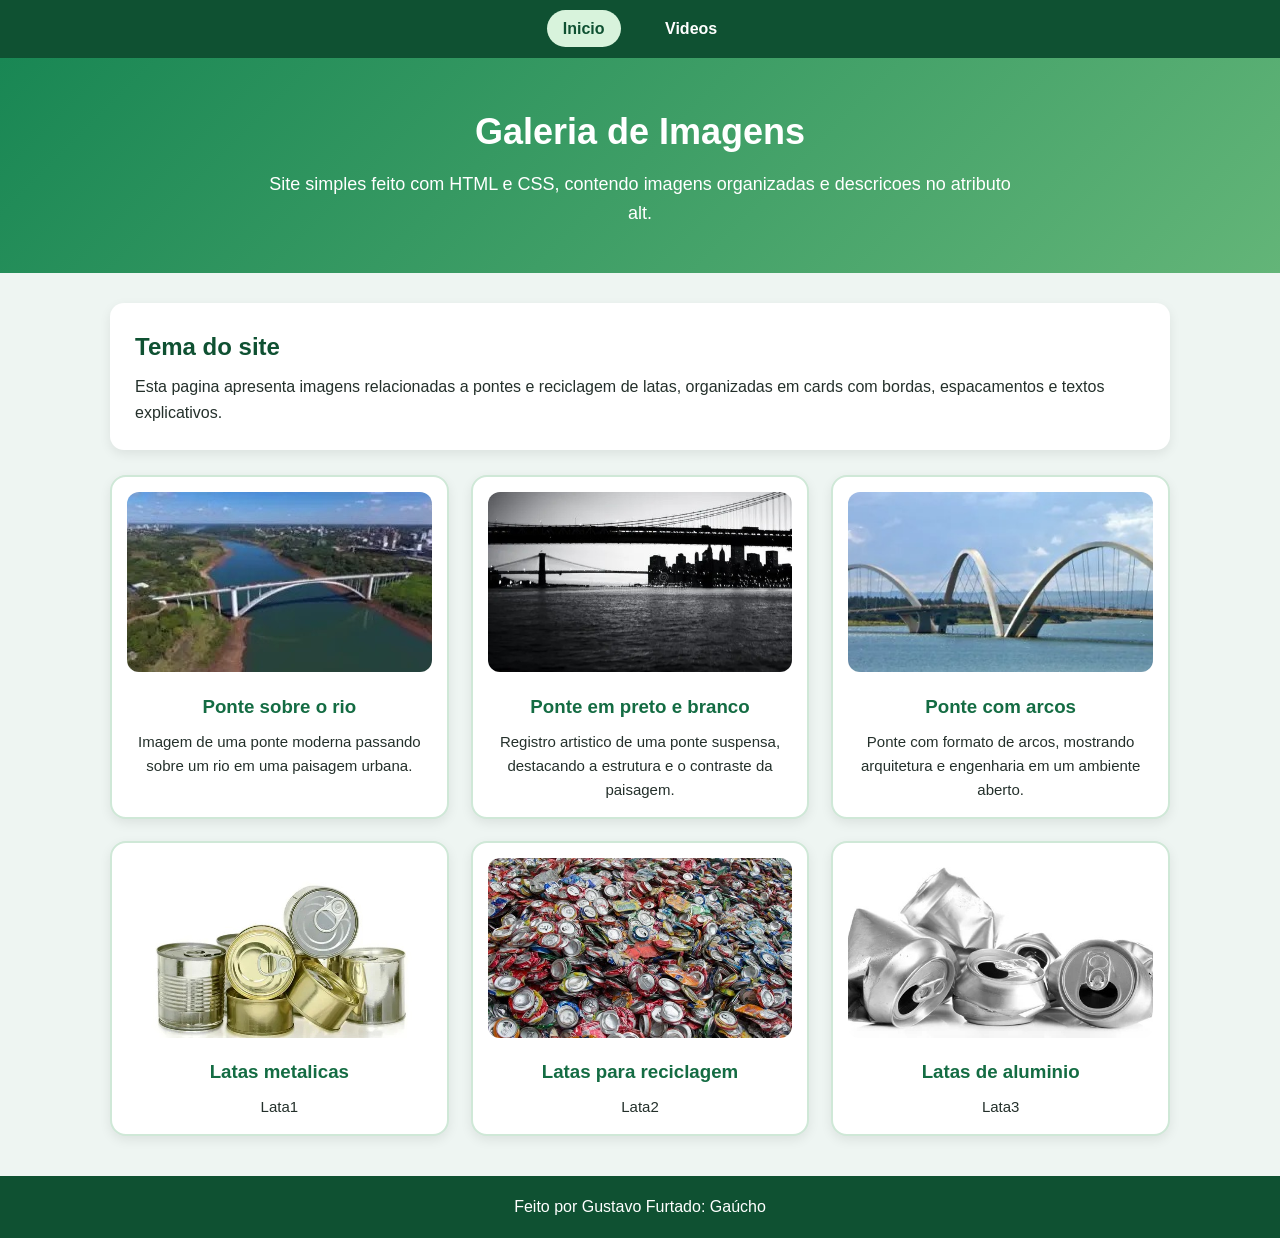
<file: latas e pontes/index.html>
<!DOCTYPE html>
<html lang="pt-BR">
<head>
    <meta charset="UTF-8">
    <meta name="viewport" content="width=device-width, initial-scale=1.0">
    <title>Galeria de Imagens</title>
    <link rel="stylesheet" href="estilo.css">
</head>
<body>
    <header>
        <nav class="menu">
            <a href="index.html" class="ativo">Inicio</a>
            <a href="videos.html">Videos</a>
        </nav>
        <div class="topo">
            <h1>Galeria de Imagens</h1>
            <p>Site simples feito com HTML e CSS, contendo imagens organizadas e descricoes no atributo alt.</p>
        </div>
    </header>

    <main>
        <section class="introducao">
            <h2>Tema do site</h2>
            <p>Esta pagina apresenta imagens relacionadas a pontes e reciclagem de latas, organizadas em cards com bordas, espacamentos e textos explicativos.</p>
        </section>

        <section class="galeria">
            <article class="card">
                <img src="imagens/ponte1.jpg" alt="Foto de uma ponte branca atravessando um rio, vista de cima, com area verde ao redor">
                <h3>Ponte sobre o rio</h3>
                <p>Imagem de uma ponte moderna passando sobre um rio em uma paisagem urbana.</p>
            </article>

            <article class="card">
                <img src="imagens/ponte2.jpg" alt="Foto em preto e branco de uma ponte suspensa sobre a agua com predios ao fundo">
                <h3>Ponte em preto e branco</h3>
                <p>Registro artistico de uma ponte suspensa, destacando a estrutura e o contraste da paisagem.</p>
            </article>

            <article class="card">
                <img src="imagens/ponte3.jpg" alt="Foto de uma ponte com grandes arcos brancos sobre um lago em dia claro">
                <h3>Ponte com arcos</h3>
                <p>Ponte com formato de arcos, mostrando arquitetura e engenharia em um ambiente aberto.</p>
            </article>

            <article class="card">
                <img src="imagens/lata1.jpg" alt="Foto de varias latas metalicas fechadas e abertas organizadas sobre fundo branco">
                <h3>Latas metalicas</h3>
                <p>Lata1</p>
            </article>

            <article class="card">
                <img src="imagens/lata2.jpg" alt="Foto de uma grande quantidade de latas coloridas amassadas reunidas para reciclagem">
                <h3>Latas para reciclagem</h3>
                <p>Lata2</p>
            </article>

            <article class="card">
                <img src="imagens/lata3.jpg" alt="Foto de latas de aluminio amassadas em fundo claro, algumas abertas na parte superior">
                <h3>Latas de aluminio</h3>
                <p>Lata3</p>
            </article>
        </section>
    </main>

    <footer>
        <p> Feito por Gustavo Furtado: Gaúcho</p>
    </footer>
</body>
</html>
</file>
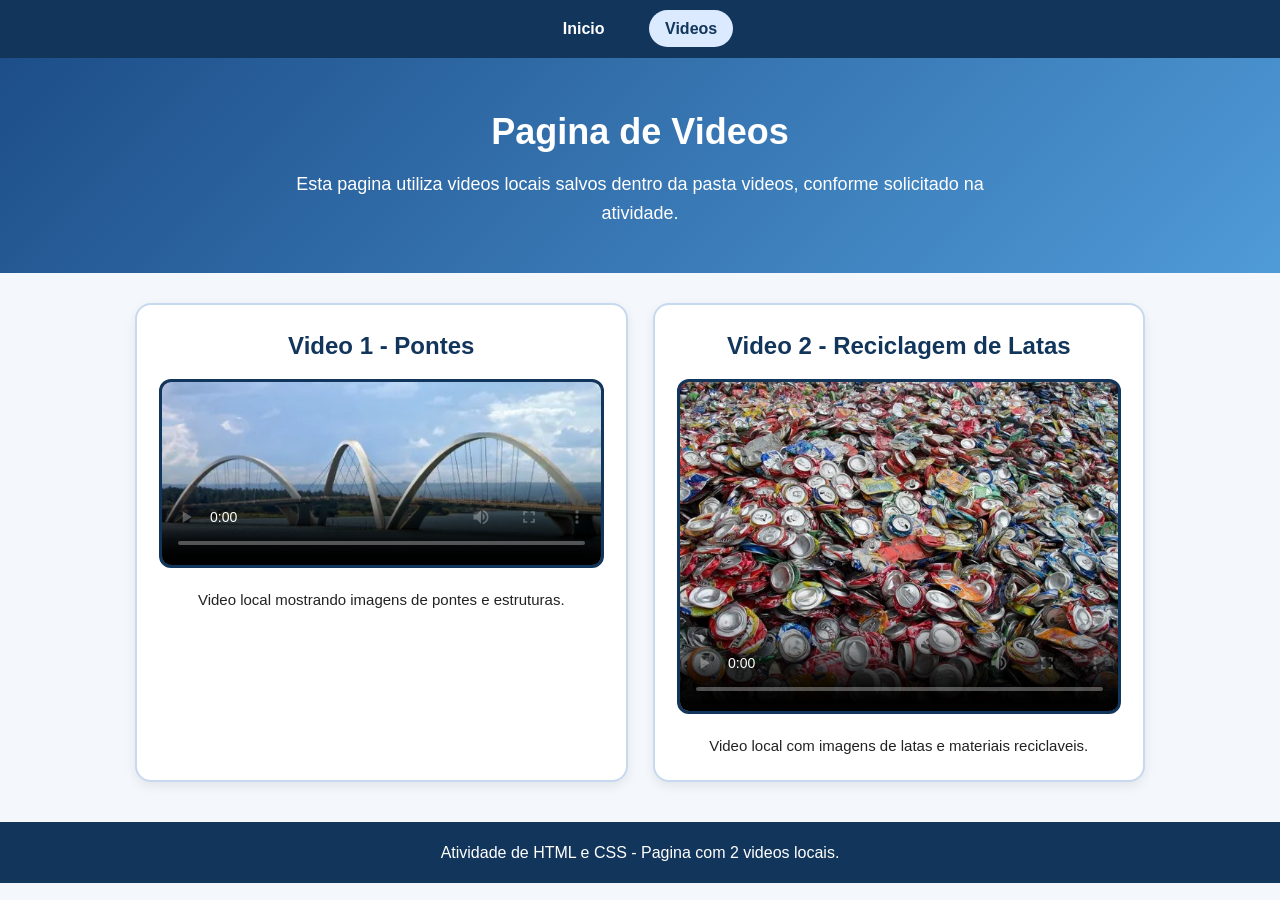
<file: latas e pontes/videos.html>
<!DOCTYPE html>
<html lang="pt-BR">
<head>
    <meta charset="UTF-8">
    <meta name="viewport" content="width=device-width, initial-scale=1.0">
    <title>Pagina de Videos</title>
    <link rel="stylesheet" href="videos.css">
</head>
<body>
    <header>
        <nav class="menu">
            <a href="index.html">Inicio</a>
            <a href="videos.html" class="ativo">Videos</a>
        </nav>
        <div class="topo">
            <h1>Pagina de Videos</h1>
            <p>Esta pagina utiliza videos locais salvos dentro da pasta videos, conforme solicitado na atividade.</p>
        </div>
    </header>

    <main>
        <section class="area-videos">
            <article class="video-card">
                <h2>Video 1 - Pontes</h2>
                <video controls poster="imagens/ponte3.jpg">
                    <source src="videos/video_pontes.mp4" type="video/mp4">
                    Seu navegador nao suporta a reproducao de videos.
                </video>
                <p>Video local mostrando imagens de pontes e estruturas.</p>
            </article>

            <article class="video-card">
                <h2>Video 2 - Reciclagem de Latas</h2>
                <video controls poster="imagens/lata2.jpg">
                    <source src="videos/video_reciclagem.mp4" type="video/mp4">
                    Seu navegador nao suporta a reproducao de videos.
                </video>
                <p>Video local com imagens de latas e materiais reciclaveis.</p>
            </article>
        </section>
    </main>

    <footer>
        <p>Atividade de HTML e CSS - Pagina com 2 videos locais.</p>
    </footer>
</body>
</html>
</file>
<file: latas e pontes/estilo.css>
* {
    margin: 0;
    padding: 0;
    box-sizing: border-box;
}

body {
    font-family: Arial, Helvetica, sans-serif;
    background-color: #eef5f2;
    color: #24302b;
    line-height: 1.6;
}

.menu {
    background-color: #0f5132;
    padding: 16px;
    text-align: center;
}

.menu a {
    color: white;
    text-decoration: none;
    font-weight: bold;
    margin: 0 12px;
    padding: 10px 16px;
    border-radius: 20px;
    transition: 0.3s;
}

.menu a:hover,
.menu .ativo {
    background-color: #d8f3dc;
    color: #0f5132;
}

.topo {
    background: linear-gradient(135deg, #198754, #63b578);
    color: white;
    text-align: center;
    padding: 45px 20px;
}

.topo h1 {
    font-size: 36px;
    margin-bottom: 10px;
}

.topo p {
    max-width: 750px;
    margin: auto;
    font-size: 18px;
}

main {
    max-width: 1100px;
    margin: 30px auto;
    padding: 0 20px;
}

.introducao {
    background-color: white;
    padding: 25px;
    border-radius: 14px;
    margin-bottom: 25px;
    box-shadow: 0 4px 12px rgba(0, 0, 0, 0.08);
}

.introducao h2 {
    color: #0f5132;
    margin-bottom: 8px;
}

.galeria {
    display: grid;
    grid-template-columns: repeat(3, 1fr);
    gap: 22px;
}

.card {
    background-color: white;
    border: 2px solid #cfe8d7;
    border-radius: 16px;
    padding: 15px;
    text-align: center;
    box-shadow: 0 4px 12px rgba(0, 0, 0, 0.08);
    transition: transform 0.3s;
}

.card:hover {
    transform: translateY(-5px);
}

.card img {
    width: 100%;
    height: 180px;
    object-fit: cover;
    border-radius: 12px;
    margin-bottom: 12px;
}

.card h3 {
    color: #146c43;
    margin-bottom: 8px;
}

.card p {
    font-size: 15px;
}

footer {
    background-color: #0f5132;
    color: white;
    text-align: center;
    padding: 18px;
    margin-top: 40px;
}

@media (max-width: 850px) {
    .galeria {
        grid-template-columns: repeat(2, 1fr);
    }
}

@media (max-width: 550px) {
    .galeria {
        grid-template-columns: 1fr;
    }

    .topo h1 {
        font-size: 28px;
    }
}
</file>
<file: latas e pontes/videos.css>
* {
    margin: 0;
    padding: 0;
    box-sizing: border-box;
}

body {
    font-family: Arial, Helvetica, sans-serif;
    background-color: #f4f7fb;
    color: #222;
    line-height: 1.6;
}

.menu {
    background-color: #12355b;
    padding: 16px;
    text-align: center;
}

.menu a {
    color: white;
    text-decoration: none;
    font-weight: bold;
    margin: 0 12px;
    padding: 10px 16px;
    border-radius: 20px;
    transition: 0.3s;
}

.menu a:hover,
.menu .ativo {
    background-color: #dbeafe;
    color: #12355b;
}

.topo {
    background: linear-gradient(135deg, #1d4e89, #4f9bd8);
    color: white;
    text-align: center;
    padding: 45px 20px;
}

.topo h1 {
    font-size: 36px;
    margin-bottom: 10px;
}

.topo p {
    max-width: 750px;
    margin: auto;
    font-size: 18px;
}

main {
    max-width: 1050px;
    margin: 30px auto;
    padding: 0 20px;
}

.area-videos {
    display: grid;
    grid-template-columns: repeat(2, 1fr);
    gap: 25px;
}

.video-card {
    background-color: white;
    padding: 22px;
    border-radius: 16px;
    border: 2px solid #c7d9ef;
    box-shadow: 0 4px 12px rgba(0, 0, 0, 0.08);
}

.video-card h2 {
    color: #12355b;
    margin-bottom: 14px;
    text-align: center;
}

.video-card video {
    width: 100%;
    border-radius: 12px;
    border: 3px solid #12355b;
    background-color: black;
}

.video-card p {
    margin-top: 12px;
    text-align: center;
    font-size: 15px;
}

footer {
    background-color: #12355b;
    color: white;
    text-align: center;
    padding: 18px;
    margin-top: 40px;
}

@media (max-width: 750px) {
    .area-videos {
        grid-template-columns: 1fr;
    }

    .topo h1 {
        font-size: 28px;
    }
}
</file>
